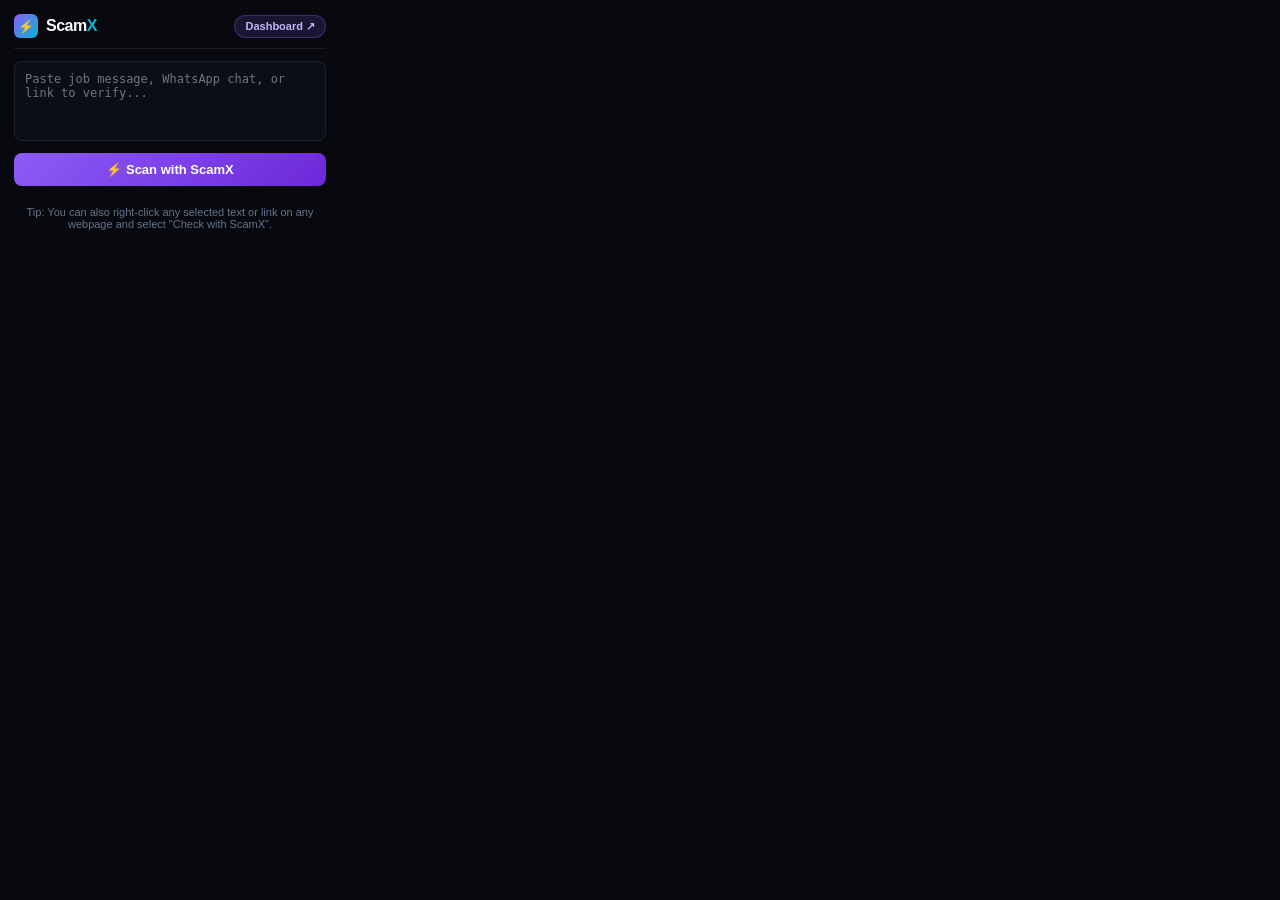
<file: popup.html>
<!DOCTYPE html>
<html lang="en">
<head>
  <meta charset="UTF-8" />
  <meta name="viewport" content="width=device-width, initial-scale=1.0" />
  <title>ScamX Popup</title>
  <link rel="stylesheet" href="popup.css" />
</head>
<body>
  <div class="popup-container">
    <!-- Header -->
    <div class="popup-header">
      <div class="brand-row">
        <div class="brand-badge">⚡</div>
        <div class="brand-name">Scam<span>X</span></div>
      </div>
      <a href="http://localhost:8000" target="_blank" class="app-link-btn" title="Open Full Dashboard">
        Dashboard ↗
      </a>
    </div>

    <!-- Quick Scan Box -->
    <div class="quick-scan-section">
      <textarea id="popup-input" class="popup-textarea" placeholder="Paste job message, WhatsApp chat, or link to verify..."></textarea>
      <button id="popup-scan-btn" class="popup-btn-primary">
        ⚡ Scan with ScamX
      </button>
    </div>

    <!-- Result Display -->
    <div id="popup-result-area" class="result-box" style="display: none;">
      <div class="score-row">
        <div id="popup-score-badge" class="risk-pill safe">
          <span id="popup-score-val">0</span> / 100
        </div>
        <div id="popup-risk-level-label" class="risk-label">Low Risk</div>
      </div>
      <div id="popup-result-title" class="result-title">Opportunity Authenticity Verified</div>
      <div id="popup-result-summary" class="result-desc">No deceptive patterns detected.</div>

      <div id="popup-flags-list" class="flags-container"></div>

      <a href="http://localhost:8000" target="_blank" class="view-full-btn">
        View In-Depth Report in ScamX App →
      </a>
    </div>

    <!-- Recent Scan Prompt -->
    <div id="popup-empty-state" class="empty-state">
      <div style="font-size: 11px; color: #64748B;">Tip: You can also right-click any selected text or link on any webpage and select "Check with ScamX".</div>
    </div>
  </div>

  <script src="popup.js"></script>
</body>
</html>
</file>
<file: popup.css>
/* ScamX Extension Popup Dark-Mode Styling */
:root {
  --bg-base: #07090E;
  --bg-surface: #0E131F;
  --bg-card: #141B2D;
  --bg-input: #0A0E18;
  --brand-primary: #8B5CF6;
  --brand-cyan: #06B6D4;
  --text-main: #F8FAFC;
  --text-muted: #94A3B8;
  --text-subtle: #64748B;
  --border-subtle: rgba(255, 255, 255, 0.08);

  --risk-safe: #10B981;
  --risk-caution: #F59E0B;
  --risk-danger: #EF4444;
}

* {
  box-sizing: border-box;
  margin: 0;
  padding: 0;
}

body {
  width: 340px;
  background-color: var(--bg-base);
  color: var(--text-main);
  font-family: -apple-system, BlinkMacSystemFont, "Segoe UI", Roboto, sans-serif;
  padding: 14px;
}

.popup-container {
  display: flex;
  flex-direction: column;
  gap: 12px;
}

.popup-header {
  display: flex;
  justify-content: space-between;
  align-items: center;
  padding-bottom: 10px;
  border-bottom: 1px solid var(--border-subtle);
}

.brand-row {
  display: flex;
  align-items: center;
  gap: 8px;
}

.brand-badge {
  background: linear-gradient(135deg, var(--brand-primary), var(--brand-cyan));
  width: 24px;
  height: 24px;
  border-radius: 6px;
  display: flex;
  align-items: center;
  justify-content: center;
  font-size: 13px;
  color: #FFF;
}

.brand-name {
  font-weight: 800;
  font-size: 16px;
  letter-spacing: -0.5px;
}

.brand-name span {
  color: var(--brand-cyan);
}

.app-link-btn {
  color: #C4B5FD;
  background: rgba(139, 92, 246, 0.15);
  font-size: 11px;
  font-weight: 700;
  text-decoration: none;
  padding: 4px 10px;
  border-radius: 12px;
  border: 1px solid rgba(139, 92, 246, 0.3);
}

.popup-textarea {
  width: 100%;
  height: 80px;
  background: var(--bg-input);
  border: 1px solid var(--border-subtle);
  border-radius: 8px;
  color: var(--text-main);
  padding: 10px;
  font-size: 12px;
  resize: none;
  outline: none;
  margin-bottom: 8px;
}

.popup-textarea:focus {
  border-color: var(--brand-primary);
}

.popup-btn-primary {
  width: 100%;
  background: linear-gradient(135deg, var(--brand-primary), #6D28D9);
  color: #FFFFFF;
  border: none;
  font-weight: 700;
  font-size: 13px;
  padding: 9px;
  border-radius: 8px;
  cursor: pointer;
}

.result-box {
  background: var(--bg-surface);
  border: 1px solid var(--border-subtle);
  border-radius: 10px;
  padding: 12px;
}

.score-row {
  display: flex;
  justify-content: space-between;
  align-items: center;
  margin-bottom: 8px;
}

.risk-pill {
  font-weight: 800;
  font-size: 12px;
  padding: 3px 10px;
  border-radius: 12px;
}

.risk-pill.safe { background: rgba(16, 185, 129, 0.2); color: var(--risk-safe); border: 1px solid var(--risk-safe); }
.risk-pill.caution { background: rgba(245, 158, 11, 0.2); color: var(--risk-caution); border: 1px solid var(--risk-caution); }
.risk-pill.danger { background: rgba(239, 68, 68, 0.2); color: var(--risk-danger); border: 1px solid var(--risk-danger); }

.risk-label {
  font-size: 11px;
  color: var(--text-muted);
  font-weight: 600;
}

.result-title {
  font-size: 13px;
  font-weight: 700;
  margin-bottom: 4px;
}

.result-desc {
  font-size: 11px;
  color: var(--text-muted);
  line-height: 1.4;
  margin-bottom: 10px;
}

.flags-container {
  display: flex;
  flex-direction: column;
  gap: 6px;
  margin-bottom: 10px;
}

.flag-item-mini {
  background: rgba(239, 68, 68, 0.12);
  border: 1px solid rgba(239, 68, 68, 0.3);
  padding: 6px 8px;
  border-radius: 6px;
  font-size: 11px;
  color: #FCA5A5;
}

.view-full-btn {
  display: block;
  text-align: center;
  color: #38BDF8;
  font-size: 11px;
  font-weight: 700;
  text-decoration: none;
  padding-top: 6px;
  border-top: 1px solid var(--border-subtle);
}

.empty-state {
  text-align: center;
  padding: 8px 4px;
}
</file>
